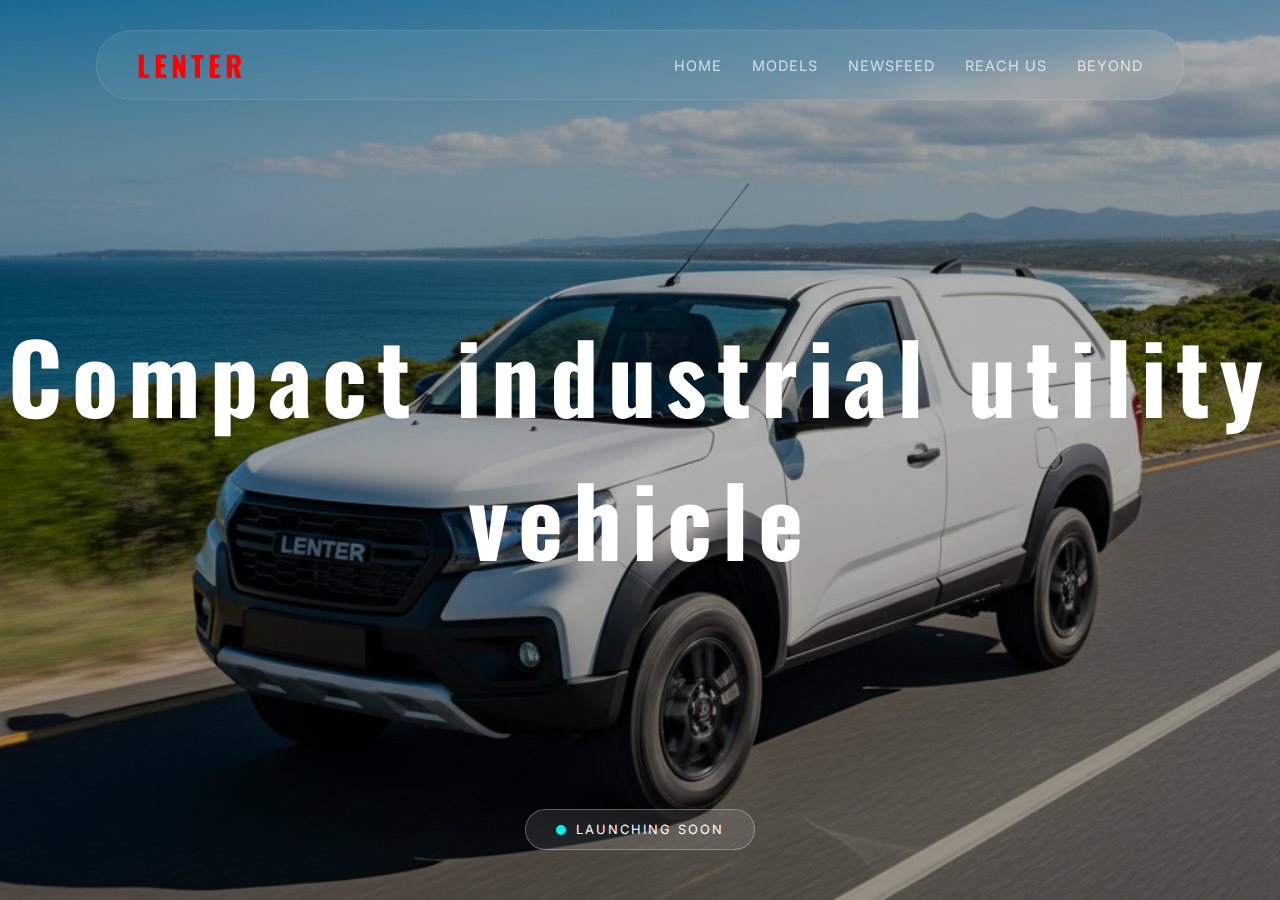
<file: index.html>
<!DOCTYPE html>
<html lang="en">
<head>
    <meta charset="UTF-8">
    <meta name="viewport" content="width=device-width, initial-scale=1.0">
    <title>LENTER Motors | Redefining Velocity</title>
    <link rel="stylesheet" href="style.css">
    <link href="https://fonts.googleapis.com/css2?family=Inter:wght@300;400;700&family=Oswald:wght@500&display=swap" rel="stylesheet">
    <link rel="icon" type="image/png" href="favicon.png">
</head>
<body>

<nav class="navbar">
    <div class="logo">LENTER</div>
    
    <div class="menu-toggle" id="mobile-menu">
        <span class="bar"></span>
        <span class="bar"></span>
        <span class="bar"></span>
    </div>

    <ul class="nav-links" id="nav-list">
        <li><a href="index.html">Home</a></li>
        <li><a href="models.html">Models</a></li>
        <li><a href="newsfeed.html">Newsfeed</a></li>
        <li><a href="reach-us.html">Reach Us</a></li>
        <li><a href="beyond.html">Beyond</a></li>
    </ul>
</nav>

    <div class="hero-slider">
        <div class="slide active" style="background-image: linear-gradient(rgba(0, 0, 0, 0.3), rgba(0, 0, 0, 0.3)), url('beachview.png');">
            <div class="hero-content">
                <h1>Compact industrial utility vehicle</h1>
                <p>
                 We are the creators of the Atlas S10—a reimagined, heavy-duty workhorse designed to fill the gap in 
                    South Africa's half-ton bakkie market. Built with modernized tech and safety, 
                    we provide clients with the "New Legend" of urban logistics.</p>
            </div>
        </div>
        <div class="slide" style="background-image: linear-gradient(rgba(0,0,0,0.3), rgba(0,0,0,0.3)), url('cityview.png');">
            <div class="hero-content">
                <h1>POWER UTILITY</h1>
                <p>The ultimate workhorse for any project.</p>
            </div>
        </div>
    <div class="slide" style="background-image: linear-gradient(rgba(0,0,0,0.3), rgba(0,0,0,0.3)), url('farm.png');">
                <div class="hero-content">
                    <h1>STRENGTH</h1>
                    <p>Achieve more for less.</p>
                </div>
            </div>

            <div class="slide" style="background-image: linear-gradient(rgba(0,0,0,0.3), rgba(0,0,0,0.3)), url('dirtroad.png');">
                <div class="hero-content">
                    <h1>RUGGED</h1>
                    <p>Built for any terrain, built for you.</p>
                </div>
            </div>

            <div class="slide" style="background-image: linear-gradient(rgba(0,0,0,0.3), rgba(0,0,0,0.3)), url('far\ rear.png');">
                <div class="hero-content">
                    <h1>Bigger Load-bed</h1>
                    <p>ATLAS - carry your world.</p>
                </div>
            </div>

            <div class="slide" style="background-image: linear-gradient(rgba(0,0,0,0.3), rgba(0,0,0,0.3)), url('muddyroad.png');">
                <div class="hero-content">
                    <h1>CLIMBER</h1>
                    <p>Whatever lies ahead, you've got the machine for it.</p>
                </div>
            </div>

            <div class="slide" style="background-image: linear-gradient(rgba(0,0,0,0.3), rgba(0,0,0,0.3)), url('custom\ back\ plumbing.png');">
                <div class="hero-content">
                    <h1>BUILT FROM NECESSITY</h1>
                    <p>To fit your needs.</p>
                </div>
            </div>

            <div class="slide" style="background-image: linear-gradient(rgba(0,0,0,0.3), rgba(0,0,0,0.3)), url('front.png');">
                <div class="hero-content">
                    <h1>STUNNING DESIGN</h1>
                    <p>Look good while you're at it.</p>
                </div>
            </div>
    </div>

    <div class="launch-badge">
        <div class="pulse-ring"></div>
        <span>Launching Soon</span>
    </div>

    <script src="script.js"></script>
</body>



</html>
</file>
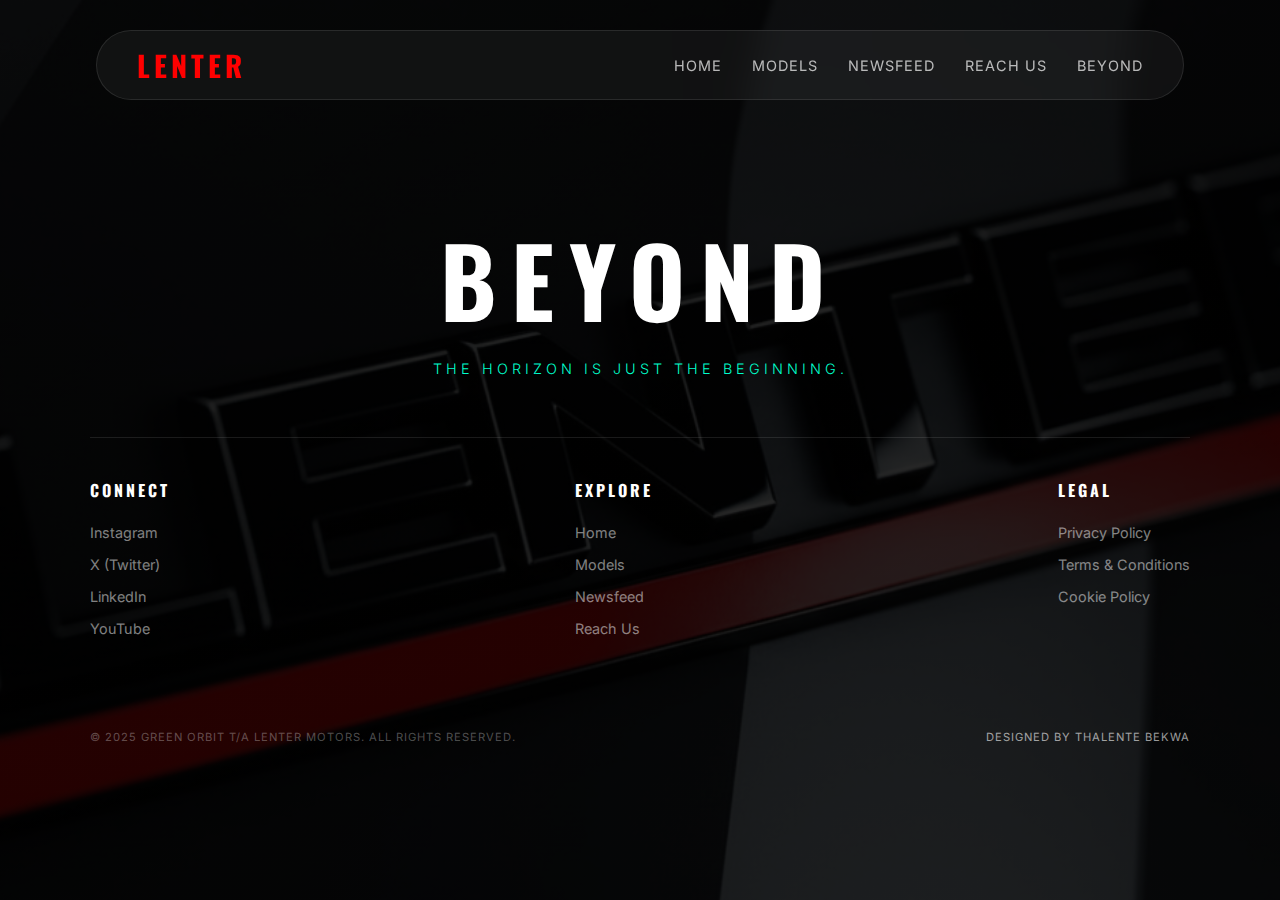
<file: beyond.html>
<!DOCTYPE html>
<html lang="en">
<head>
    <meta charset="UTF-8">
    <meta name="viewport" content="width=device-width, initial-scale=1.0">
    <title>LENTER Motors | Beyond</title>
    <link rel="stylesheet" href="style.css">
    <link href="https://fonts.googleapis.com/css2?family=Inter:wght@300;400;700&family=Oswald:wght@500&display=swap" rel="stylesheet">
</head>
<body class="beyond-page">

    <nav class="navbar">
    <div class="logo">LENTER</div>
    
    <div class="menu-toggle" id="mobile-menu">
        <span class="bar"></span>
        <span class="bar"></span>
        <span class="bar"></span>
    </div>

    <ul class="nav-links" id="nav-list">
        <li><a href="index.html">Home</a></li>
        <li><a href="models.html">Models</a></li>
        <li><a href="newsfeed.html">Newsfeed</a></li>
        <li><a href="reach-us.html">Reach Us</a></li>
        <li><a href="beyond.html">Beyond</a></li>
    </ul>
</nav>
    <main class="beyond-main">
        <div class="beyond-content">
            <section class="beyond-header">
                <h1>BEYOND</h1>
                <p class="tagline">The horizon is just the beginning.</p>
            </section>

            <div class="beyond-grid">
                <div class="beyond-col">
                    <h3>Connect</h3>
                    <ul class="social-list">
                        <li><a href="#">Instagram</a></li>
                        <li><a href="#">X (Twitter)</a></li>
                        <li><a href="#">LinkedIn</a></li>
                        <li><a href="#">YouTube</a></li>
                    </ul>
                </div>

                <div class="beyond-col">
                    <h3>Explore</h3>
                    <ul class="link-list">
                        <li><a href="index.html">Home</a></li>
                        <li><a href="models.html">Models</a></li>
                        <li><a href="newsfeed.html">Newsfeed</a></li>
                        <li><a href="reach-us.html">Reach Us</a></li>
                    </ul>
                </div>

                <div class="beyond-col">
                    <h3>Legal</h3>
                    <ul class="link-list">
                        <li><a href="#">Privacy Policy</a></li>
                        <li><a href="#">Terms & Conditions</a></li>
                        <li><a href="#">Cookie Policy</a></li>
                    </ul>
                </div>
            </div>

            <footer class="beyond-credits">
                <p>&copy; 2025 GREEN ORBIT T/A LENTER Motors. All Rights Reserved.</p>
                <p class="author">Designed by Thalente Bekwa</p>
            </footer>
        </div>
    </main>

    <script src="script.js"></script>
</body>
</html>
</file>
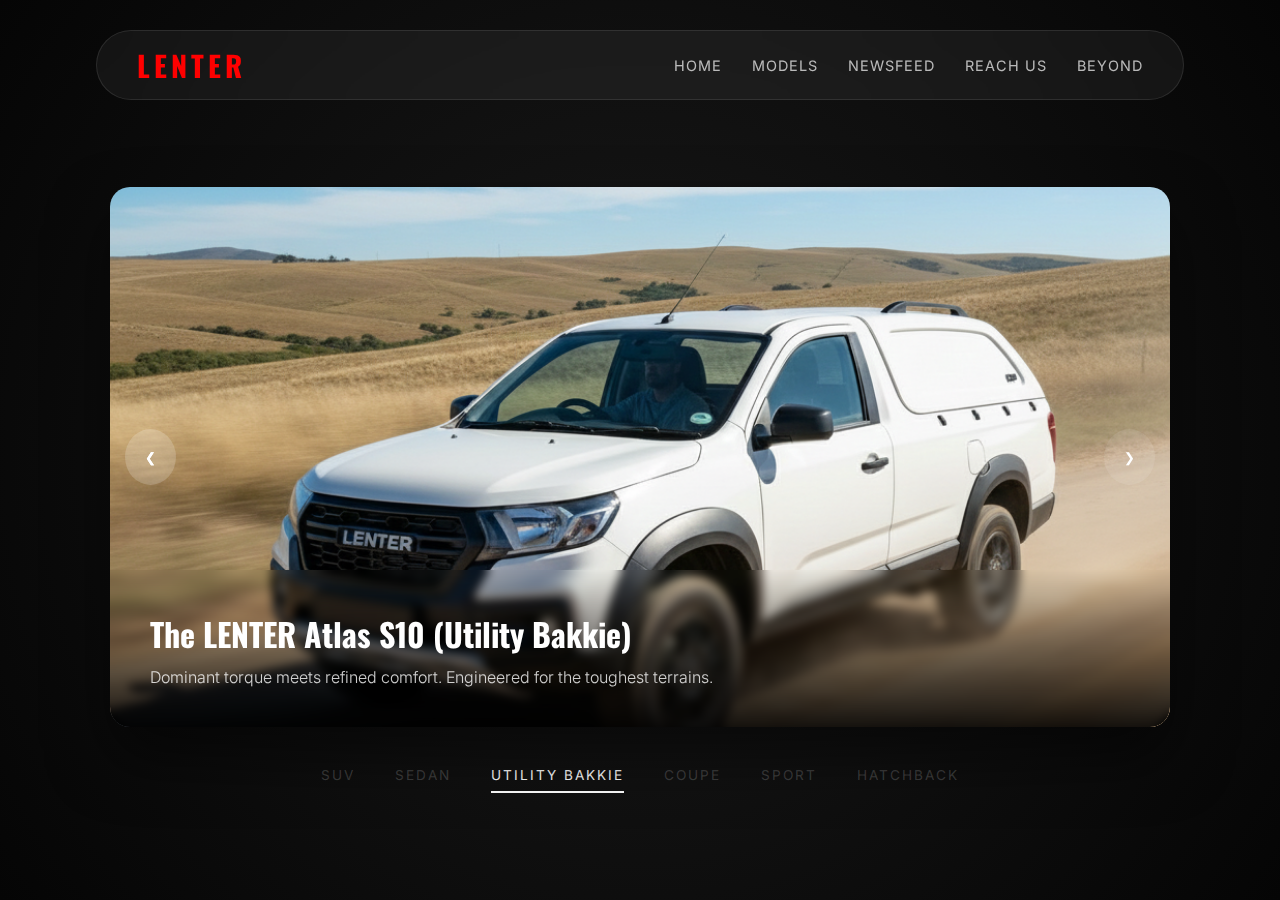
<file: models.html>
<!DOCTYPE html>
<html lang="en">
<head>
    <meta charset="UTF-8">
    <meta name="viewport" content="width=device-width, initial-scale=1.0">
    <title>LENTER Motors | Models</title>
    <link rel="stylesheet" href="style.css">
    <link href="https://fonts.googleapis.com/css2?family=Inter:wght@300;400;700&family=Oswald:wght@500&display=swap" rel="stylesheet">
</head>
<body class="models-page">

    <nav class="navbar">
    <div class="logo">LENTER</div>
    
    <div class="menu-toggle" id="mobile-menu">
        <span class="bar"></span>
        <span class="bar"></span>
        <span class="bar"></span>
    </div>

    <ul class="nav-links" id="nav-list">
        <li><a href="index.html">Home</a></li>
        <li><a href="models.html">Models</a></li>
        <li><a href="newsfeed.html">Newsfeed</a></li>
        <li><a href="reach-us.html">Reach Us</a></li>
        <li><a href="beyond.html">Beyond</a></li>
    </ul>
</nav>

    <main class="models-container">
        <div class="carousel-wrapper">
            <button class="nav-btn prev" onclick="changeModelSlide(-1)">&#10094;</button>
            
            <div class="carousel-viewport">
                <div class="model-slide active">
                    <img src="dirtroad.png" alt="LENTER Bakkie Front">
                    <div class="model-info">
                        <h2>The LENTER Atlas S10 (Utility Bakkie)</h2>
                        <p>Dominant torque meets refined comfort. Engineered for the toughest terrains.</p>
                    </div>
                </div>
                <div class="model-slide">
                    <img src="interior.png" alt="LENTER Bakkie Interior">
                    <div class="model-info">
                        <h2>Interior Mastery</h2>
                        <p>Custom seating and a 15-inch tactical display for total control.</p>
                    </div>
                </div>
                <div class="model-slide">
                    <img src="rear end.png" alt="LENTER Bakkie Interior">
                    <div class="model-info">
                        <h2>Bigger Loadbed</h2>
                        <p>Carry your world.</p>
                    </div>
                </div>

            </div>

            <!--<button class="nav-btn next" onclick="changeModelSlide(1)">&#10095;</button>-->
            <button class="nav-btn prev" onclick="changeModelSlide(-1)">&#10094;</button>
            <button class="nav-btn next" onclick="changeModelSlide(1)">&#10095;</button>
        </div>

        <nav class="model-selector">
            <a href="#" class="disabled">SUV</a>
            <a href="#" class="disabled">Sedan</a>
            <a href="#" class="active-category">Utility Bakkie</a>
            <a href="#" class="disabled">Coupe</a>
            <a href="#" class="disabled">Sport</a>
            <a href="#" class="disabled">Hatchback</a>
        </nav>
    </main>

    <script src="script.js"></script>
</body>
</html>
</file>
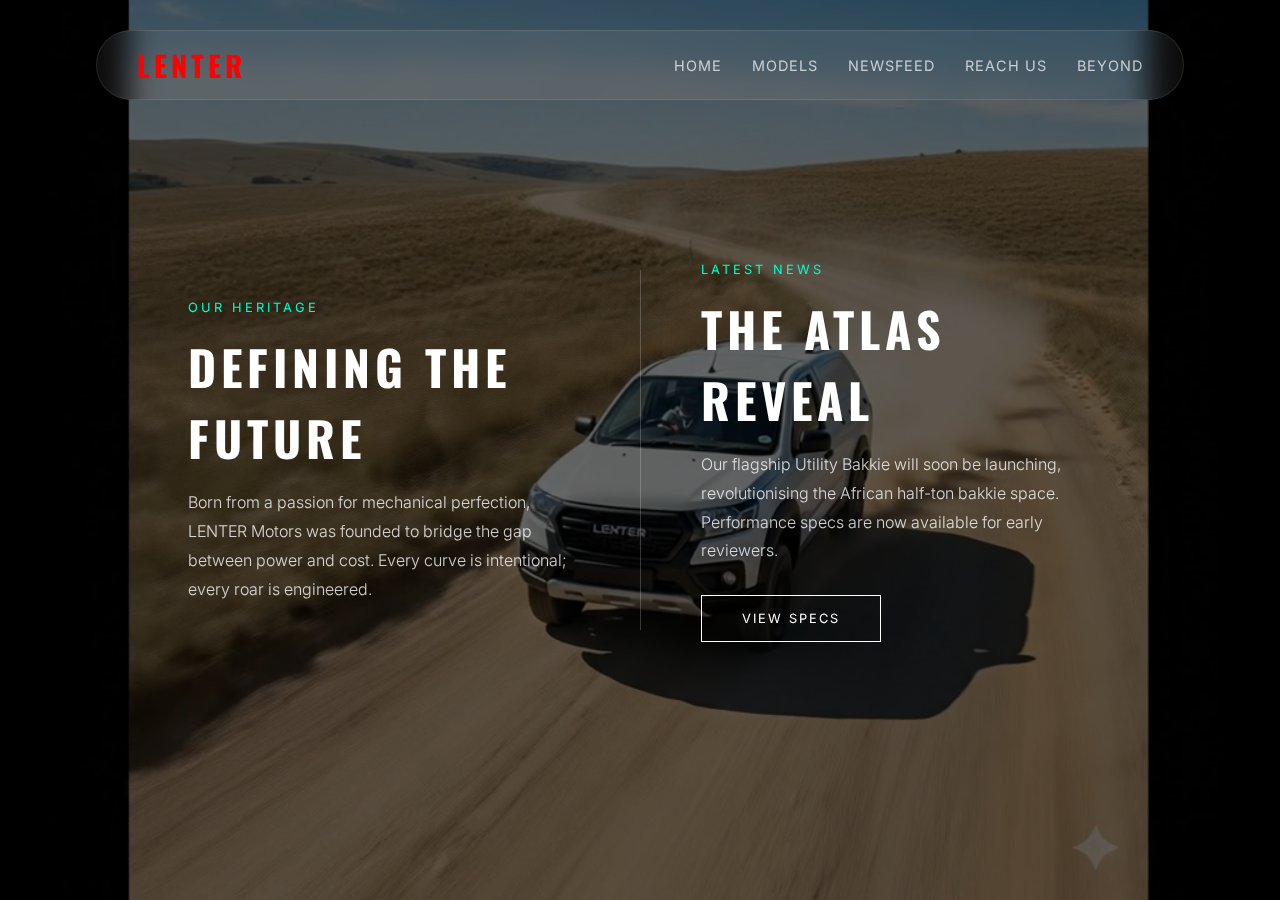
<file: newsfeed.html>
<!DOCTYPE html>
<html lang="en">
<head>
    <meta charset="UTF-8">
    <meta name="viewport" content="width=device-width, initial-scale=1.0">
    <title>LENTER Motors | Newsfeed & Heritage</title>
    <link rel="stylesheet" href="style.css">
    <link href="https://fonts.googleapis.com/css2?family=Inter:wght@300;400;700&family=Oswald:wght@500&display=swap" rel="stylesheet">
</head>
<body class="news-page">

    <div class="video-container">
        <video autoplay muted loop playsinline id="bg-video">
            <source src="video.mp4" type="video/mp4">
        </video>
        <div class="video-overlay"></div>
    </div>

   <nav class="navbar">
    <div class="logo">LENTER</div>
    
    <div class="menu-toggle" id="mobile-menu">
        <span class="bar"></span>
        <span class="bar"></span>
        <span class="bar"></span>
    </div>

    <ul class="nav-links" id="nav-list">
        <li><a href="index.html">Home</a></li>
        <li><a href="models.html">Models</a></li>
        <li><a href="newsfeed.html">Newsfeed</a></li>
        <li><a href="reach-us.html">Reach Us</a></li>
        <li><a href="beyond.html">Beyond</a></li>
    </ul>
</nav>
    <main class="split-section">
        <div class="side left-side">
            <div class="content-box">
                <span class="label">Our Heritage</span>
                <h2>DEFINING THE FUTURE</h2>
                <p>Born from a passion for mechanical perfection, LENTER Motors was founded to bridge the gap between power and cost. Every curve is intentional; every roar is engineered.</p>
            </div>
        </div>

        <div class="middle-line"></div>

        <div class="side right-side">
            <div class="content-box">
                <span class="label">Latest News</span>
                <h2>THE ATLAS REVEAL</h2>
                <p>Our flagship Utility Bakkie will soon be launching, revolutionising the African half-ton bakkie space. Performance specs are now available for early reviewers.</p>
                <a href="specs.html" class="specs-btn">View Specs</a>
            </div>
        </div>
    </main>

    <script src="script.js"></script>
</body>
</html>
</file>
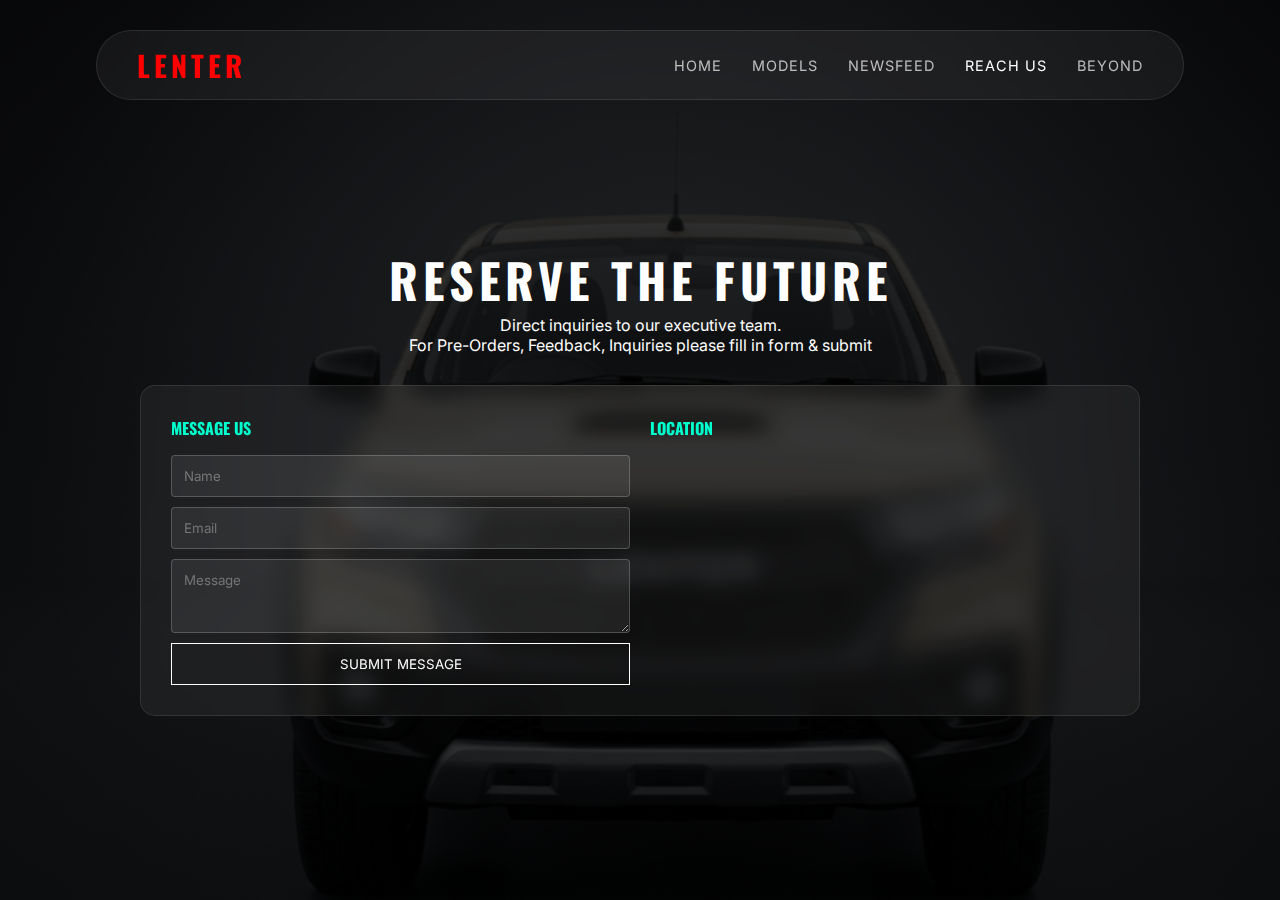
<file: reach-us.html>
<!DOCTYPE html>
<html lang="en">
<head>
    <meta charset="UTF-8">
    <meta name="viewport" content="width=device-width, initial-scale=1.0">
    <title>LENTER Motors | Reach Us</title>
    <link rel="stylesheet" href="style.css">
    <link href="https://fonts.googleapis.com/css2?family=Inter:wght@300;400;700&family=Oswald:wght@500&display=swap" rel="stylesheet">
</head>
<body class="reach-page">

    <nav class="navbar">
        <div class="logo">LENTER</div>
        <div class="menu-toggle" id="mobile-menu">
            <span class="bar"></span>
            <span class="bar"></span>
            <span class="bar"></span>
        </div>
        <ul class="nav-links" id="nav-list">
            <li><a href="index.html">Home</a></li>
            <li><a href="models.html">Models</a></li>
            <li><a href="newsfeed.html">Newsfeed</a></li>
            <li><a href="reach-us.html" class="active">Reach Us</a></li>
            <li><a href="beyond.html">Beyond</a></li>
        </ul>
    </nav>

    <div class="reach-wrapper">
        <div class="preorder-box">
            <h1>RESERVE THE FUTURE</h1>
            <p>Direct inquiries to our executive team.</p>
            <p2>For Pre-Orders, Feedback, Inquiries please fill in form & submit</p2>
            <!--<form action="https://formspree.io/f/xbdrgpoo" method="POST" style="display:inline;">
    <input type="hidden" name="Inquiry Type" value="Pre-Order Interest">
    <button type="submit" class="preorder-btn" id="preorderBtn" onclick="confirmPreorder(event)">
        Pre-Order Now
    </button>
</form>-->
        </div>

        <div class="reach-grid">
            <div class="grid-item form-container">
                <h3>Message Us</h3>
                <!--<form action="https://formspree.io/f/thalentebekwa914@gmail.com" method="POST" id="contactForm">-->
                    <form action="https://formspree.io/f/xbdrgpoo" method="POST" id="contactForm">
    <input type="text" name="Full Name" placeholder="Name" required>
    <input type="email" name="Email" placeholder="Email" required>
    <textarea name="Message" placeholder="Message" rows="3" required></textarea>
    <button type="submit" id="submitBtn">Submit Message</button>
</form>
                </form>
            </div>

            <div class="grid-item map-container">
                <h3>Location</h3>
                <div class="map-box">
                   <!-- <iframe src="https://www.google.com/maps/embed?pb=!1m18!1m12!1m3!1d3405.0123!2d18.4233!3d-33.9249!2m3!1f0!2f0!3f0!3m2!1i1024!2i768!4f13.1!3m3!1m2!1s0x0%3A0x0!2zMzPCsDU1JzI5LjYiUyAxOMKwMjUnMjMuOSJF!5e0!3m2!1sen!2sza!4v1625000000000" allowfullscreen="" loading="lazy"></iframe>-->
                    <iframe src="https://www.google.com/maps/embed?pb=!1m18!1m12!1m3!1d3333.30633880942!2d25.576010475709865!3d-33.89620787321616!2m3!1f0!2f0!3f0!3m2!1i1024!2i768!4f13.1!3m3!1m2!1s0x1e7ad41bb2f905d3%3A0xb6cb14cddc7ae755!2sStruanway%2C%20Gqeberha%2C%206200!5e1!3m2!1sen!2sza!4v1766244567370!5m2!1sen!2sza" width="600" height="450" style="border:0;" allowfullscreen="" loading="lazy" referrerpolicy="no-referrer-when-downgrade"></iframe>
                </div>
            </div>
        </div>
    </div>

    <script src="script.js"></script>
</body>
</html>
</file>
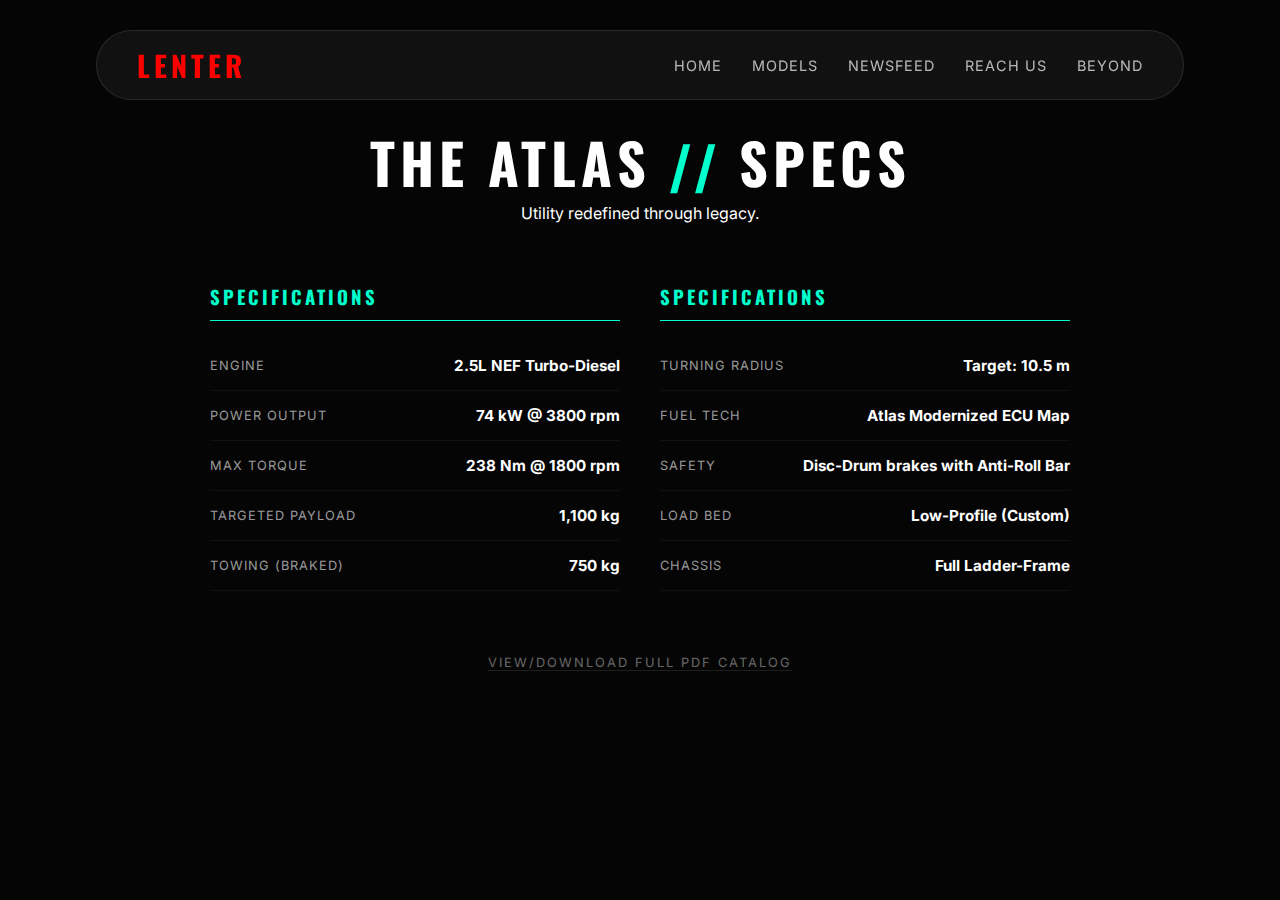
<file: specs.html>
<!DOCTYPE html>
<html lang="en">
<head>
    <meta charset="UTF-8">
    <meta name="viewport" content="width=device-width, initial-scale=1.0">
    <title>LENTER Motors | Technical Specs</title>
    <link rel="stylesheet" href="style.css">
    <link href="https://fonts.googleapis.com/css2?family=Inter:wght@300;400;700&family=Oswald:wght@500&display=swap" rel="stylesheet">
</head>
<body class="specs-page">

    <nav class="navbar">
        <div class="logo">LENTER</div>
        <div class="menu-toggle" id="mobile-menu">
            <span class="bar"></span><span class="bar"></span><span class="bar"></span>
        </div>
        <ul class="nav-links" id="nav-list">
            <li><a href="index.html">Home</a></li>
            <li><a href="models.html">Models</a></li>
            <li><a href="newsfeed.html">Newsfeed</a></li>
            <li><a href="reach-us.html">Reach Us</a></li>
            <li><a href="beyond.html">Beyond</a></li>
        </ul>
    </nav>

    <main class="specs-container">
        <header class="specs-header">
            <h1>THE ATLAS <span class="accent">//</span> SPECS</h1>
            <p>Utility redefined through legacy.</p>
        </header>

        <div class="specs-grid">
            <div class="spec-group">
                <h3>SPECIFICATIONS</h3>
                <table>
                    <tr><td>Engine</td><td>2.5L NEF Turbo-Diesel</td></tr>
                    <tr><td>Power Output</td><td>74 kW @ 3800 rpm</td></tr>
                    <tr><td>Max Torque</td><td>238 Nm @ 1800 rpm</td></tr>
                    <tr><td>Targeted Payload</td><td>1,100 kg</td></tr>
                    <tr><td>Towing (Braked)</td><td>750 kg</td></tr>
                </table>
            </div>

            <div class="spec-group">
                <h3>SPECIFICATIONS</h3>
                <table>
                    <tr><td>Turning Radius</td><td>Target: 10.5 m</td></tr>
                    <tr><td>Fuel Tech</td><td>Atlas Modernized ECU Map</td></tr>
                    <tr><td>Safety</td><td>Disc-Drum brakes with Anti-Roll Bar</td></tr>
                    <tr><td>Load Bed</td><td>Low-Profile (Custom)</td></tr>
                    <tr><td>Chassis</td><td>Full Ladder-Frame</td></tr>
                </table>
            </div>
        </div>

        <div class="specs-action">
            <a href="LENTER Atlas S10 Spec Sheet.pdf" target="_blank" class="download-link">VIEW/Download Full PDF Catalog</a>
        </div>
    </main>

    <script src="script.js"></script>
</body>

</html>
</file>
<file: style.css>
* {
    margin: 0;
    padding: 0;
    box-sizing: border-box;
    font-family: 'Inter', sans-serif;
}

body {
    background-color: #050505;
    color: #fff;
    /* Change 'hidden' to 'auto' or 'initial' to allow scrolling */
    overflow-x: hidden; /* Prevents horizontal shaking */
    overflow-y: auto;   /* Allows vertical scrolling */
    scroll-behavior: smooth;
}

/* --- Navbar Responsive Logic --- */

/* Desktop remains the same as before, but ensure nav-links is visible */
.menu-toggle {
    display: none; /* Hidden on desktop */
    cursor: pointer;
    flex-direction: column;
    gap: 6px;
}

.bar {
    width: 25px;
    height: 2px;
    background-color: #fff;
    transition: 0.3s;
}

/* Tablet & Mobile Styles */
@media (max-width: 900px) {
    .menu-toggle {
        display: flex; /* Show burger icon */
        z-index: 1001;
    }

    .nav-links {
        position: fixed;
        top: 0;
        right: -100%; /* Initially hidden off-screen */
        height: 100vh;
        width: 70%;
        background: rgba(0, 0, 0, 0.95);
        backdrop-filter: blur(20px);
        flex-direction: column;
        align-items: center;
        justify-content: center;
        transition: 0.5s ease;
        gap: 30px;
        z-index: 1000;
        border-left: 1px solid rgba(255, 255, 255, 0.1);
    }

    /* When menu is toggled open */
    .nav-links.active {
        right: 0;
    }

    /* Burger Icon Animation to "X" */
    .menu-toggle.is-active .bar:nth-child(1) {
        transform: translateY(8px) rotate(45deg);
    }
    .menu-toggle.is-active .bar:nth-child(2) {
        opacity: 0;
    }
    .menu-toggle.is-active .bar:nth-child(3) {
        transform: translateY(-8px) rotate(-45deg);
    }
}

/* Floating Navbar */
.navbar {
    position: fixed;
    top: 30px;
    left: 50%;
    transform: translateX(-50%);
    width: 85%;
    max-width: 1200px;
    height: 70px;
    background: rgba(255, 255, 255, 0.05);
    backdrop-filter: blur(15px);
    border: 1px solid rgba(255, 255, 255, 0.1);
    border-radius: 50px;
    display: flex;
    justify-content: space-between;
    align-items: center;
    padding: 0 40px;
    z-index: 1000;
    transition: all 0.4s ease;
}

.logo {
    font-family: 'Oswald', sans-serif;
    font-size: 1.8rem;
    letter-spacing: 4px;
    font-weight: 1000;
    color: red;
}

.nav-links {
    display: flex;
    list-style: none;
}

.nav-links li {
    margin-left: 30px;
}

.nav-links a {
    text-decoration: none;
    color: rgba(255, 255, 255, 0.7);
    font-size: 0.9rem;
    font-weight: 400;
    text-transform: uppercase;
    letter-spacing: 1px;
    transition: 0.3s;
}

.nav-links a:hover, .nav-links a.active {
    color: #fff;
}
/* --- Navbar Responsive Logic --- */

/* Desktop remains the same as before, but ensure nav-links is visible */
.menu-toggle {
    display: none; /* Hidden on desktop */
    cursor: pointer;
    flex-direction: column;
    gap: 6px;
}

.bar {
    width: 25px;
    height: 2px;
    background-color: #fff;
    transition: 0.3s;
}

/* Tablet & Mobile Styles */
@media (max-width: 900px) {
    .menu-toggle {
        display: flex; /* Show burger icon */
        z-index: 1001;
    }

    .nav-links {
        position: fixed;
        top: 0;
        right: -100%; /* Initially hidden off-screen */
        height: 100vh;
        width: 70%;
        background: rgba(0, 0, 0, 0.95);
        backdrop-filter: blur(20px);
        flex-direction: column;
        align-items: center;
        justify-content: center;
        transition: 0.5s ease;
        gap: 30px;
        z-index: 1000;
        border-left: 1px solid rgba(255, 255, 255, 0.1);
    }

    /* When menu is toggled open */
    .nav-links.active {
        right: 0;
    }

    /* Burger Icon Animation to "X" */
    .menu-toggle.is-active .bar:nth-child(1) {
        transform: translateY(8px) rotate(45deg);
    }
    .menu-toggle.is-active .bar:nth-child(2) {
        opacity: 0;
    }
    .menu-toggle.is-active .bar:nth-child(3) {
        transform: translateY(-8px) rotate(-45deg);
    }
}


/* Hero Slider */
/* Change this */
.hero-slider {
    position: relative;
    height: 100vh; /* Keep this as is for the splash look */
    width: 100%;
}

/* Ensure the body of the home page isn't locked */
.home-body { /* If you added a class to the body */
    overflow-y: auto !important;
}

.slide {
    position: absolute;
    top: 0;
    left: 0;
    width: 100%;
    height: 100%;
    background-size: cover;
    background-position: center;
    opacity: 0;
    transition: opacity 1.5s ease-in-out;
    display: flex;
    align-items: center;
    justify-content: center;
    text-align: center;
}

.slide.active {
    opacity: 1;
}

.hero-content h1 {
    font-family: 'Oswald', sans-serif;
    font-size: clamp(3rem, 8vw, 6rem);
    letter-spacing: 10px;
    margin-bottom: 20px;
    transform: translateY(30px);
    animation: fadeInUp 1s forwards 0.5s;
}

.hero-content p {
    font-size: 1.2rem;
    letter-spacing: 2px;
    font-weight: 300;
    opacity: 0;
    animation: fadeInUp 1s forwards 0.8s;
}

/* Animations */
@keyframes fadeInUp {
    to {
        opacity: 1;
        transform: translateY(0);
    }
}

/* Launching Soon Badge */
.launch-badge {
    position: absolute;
    bottom: 50px;
    left: 50%;
    transform: translateX(-50%);
    padding: 12px 30px;
    background: rgba(255, 255, 255, 0.1);
    border-radius: 30px;
    border: 1px solid rgba(255, 255, 255, 0.3);
    font-size: 0.8rem;
    text-transform: uppercase;
    letter-spacing: 2px;
    display: flex;
    align-items: center;
    gap: 10px;
}

.pulse-ring {
    width: 10px;
    height: 10px;
    background: #00f1f1;
    border-radius: 50%;
    box-shadow: 0 0 0 rgba(0, 189, 223, 0.4);
    animation: pulse 2s infinite;
}

@keyframes pulse {
    0% { transform: scale(0.95); box-shadow: 0 0 0 0 rgba(0, 204, 255, 0.7); }
    70% { transform: scale(1); box-shadow: 0 0 0 10px rgba(0, 255, 204, 0); }
    100% { transform: scale(0.95); box-shadow: 0 0 0 0 rgba(0, 255, 204, 0); }
}


/* MODELS PAGE */

/* Models Page Layout */
.models-page {
    background: radial-gradient(circle at center, #1a1a1a 0%, #050505 100%);
    height: 100vh;
    display: flex;
    flex-direction: column;
    justify-content: center;
    align-items: center;
}

.models-container {
    width: 100%;
    max-width: 1100px;
    padding: 20px;
    margin-top: 80px;
}

/* Carousel Styling */
.carousel-wrapper {
    position: relative;
    width: 100%;
    height: 60vh;
    border-radius: 20px;
    overflow: hidden;
    box-shadow: 0 30px 60px rgba(0,0,0,0.5);
}

.carousel-viewport {
    width: 100%;
    height: 100%;
}

.model-slide {
    position: absolute;
    width: 100%;
    height: 100%;
    opacity: 0;
    transition: opacity 0.8s ease;
}

.model-slide.active {
    opacity: 1;
}

.model-slide img {
    width: 100%;
    height: 100%;
    object-fit: cover;
}

/* Glassmorphism Info Overlay */
.model-info {
    position: absolute;
    bottom: 0;
    left: 0;
    width: 100%;
    padding: 40px;
    background: linear-gradient(transparent, rgba(0,0,0,0.9));
    backdrop-filter: blur(5px);
}

.model-info h2 {
    font-family: 'Oswald', sans-serif;
    font-size: 2rem;
    margin-bottom: 10px;
    color: #fff;
}

.model-info p {
    color: rgba(255,255,255,0.8);
    font-weight: 300;
}

/* Navigation Buttons */
.nav-btn {
    position: absolute;
    top: 50%;
    transform: translateY(-50%);
    background: rgba(255,255,255,0.1);
    border: none;
    color: white;
    padding: 20px;
    cursor: pointer;
    z-index: 10;
    transition: 0.3s;
    border-radius: 50%;
    margin: 0 15px;
}

.nav-btn:hover {
    background: rgba(255,255,255,0.3);
}

.next { right: 0; }
.prev { left: 0; }

/* Sub-category Navbar */
.model-selector {
    display: flex;
    justify-content: center;
    gap: 40px;
    margin-top: 40px;
}

.model-selector a {
    text-decoration: none;
    font-size: 0.85rem;
    text-transform: uppercase;
    letter-spacing: 2px;
    padding-bottom: 8px;
    transition: 0.3s;
}

.active-category {
    color: #fff;
    border-bottom: 2px solid #fff;
}

.disabled {
    color: rgba(255,255,255,0.2);
    cursor: not-allowed;
    pointer-events: none; /* Disables clicking */
}


/* NEEWSFEED PAGE */

/* Newsfeed Page Specifics */
/* Update the .news-page class */
.news-page {
    min-height: 100vh; /* Change from 'height' to 'min-height' */
    overflow-y: auto;   /* Ensure this is auto */
}

/* Update the split section */
.split-section {
    display: flex;
    min-height: 100vh; /* Change from 'height' to 'min-height' */
    align-items: center;
    padding: 100px 10%; /* Added top padding so it doesn't hide under navbar */
    position: relative;
    z-index: 1;
}

/* Background Video Styling */
.video-container {
    position: fixed;
    top: 0;
    left: 0;
    width: 100%;
    height: 100%;
    z-index: -1;
}

#bg-video {
    width: 100%;
    height: 100%;
    object-fit: cover;
}

.video-overlay {
    position: absolute;
    top: 0;
    left: 0;
    width: 100%;
    height: 100%;
    background: rgba(0, 0, 0, 0.6); /* Darkens video for text readability */
}

/* Split Section Layout */
.split-section {
    display: flex;
    height: 100vh;
    align-items: center;
    padding: 0 10%;
    position: relative;
    z-index: 1;
}

.side {
    flex: 1;
    padding: 0 60px;
    display: flex;
    flex-direction: column;
    justify-content: center;
}

.content-box h2 {
    font-family: 'Oswald', sans-serif;
    font-size: 3rem;
    letter-spacing: 5px;
    margin: 15px 0;
}

.content-box p {
    font-weight: 300;
    line-height: 1.8;
    color: rgba(255, 255, 255, 0.8);
    max-width: 450px;
}

.label {
    text-transform: uppercase;
    letter-spacing: 3px;
    font-size: 0.8rem;
    color: #00ffcc; /* Accent color */
}

/* Vertical Divider */
.middle-line {
    width: 1px;
    height: 40%;
    background: rgba(255, 255, 255, 0.2);
}

/* View Specs Button */
.specs-btn {
    display: inline-block;
    margin-top: 30px;
    padding: 15px 40px;
    border: 1px solid #fff;
    color: #fff;
    text-decoration: none;
    text-transform: uppercase;
    letter-spacing: 2px;
    font-size: 0.8rem;
    transition: all 0.3s ease;
    background: transparent;
}

.specs-btn:hover {
    background: #fff;
    color: #000;
}

/* Responsive fix for Split Layout */
@media (max-width: 768px) {
    .split-section {
        flex-direction: column;
        text-align: center;
        padding-top: 100px;
    }
    .middle-line {
        width: 50%;
        height: 1px;
        margin: 40px 0;
    }
    .side {
        padding: 0;
    }
}

/* Reach Us */

/* Ensure content stays within 100vh 
.reach-container-fluid {
    height: 100vh;
    display: flex;
    flex-direction: column;
    justify-content: center;
    padding: 80px 5% 20px; /* Space for navbar 
    overflow: hidden;
}

.preorder-compact {
    text-align: center;
    margin-bottom: 2vh;
}

.preorder-compact h1 {
    font-size: 2.5rem;
    letter-spacing: 15px;
    margin-bottom: 10px;
}

.compact-grid {
    display: flex;
    background: rgba(0, 0, 0, 0.4);
    backdrop-filter: blur(10px);
    border-radius: 15px;
    padding: 20px;
    height: 55vh; /* Fixed height to prevent scrolling 
    gap: 30px;
    border: 1px solid rgba(255,255,255,0.1);
}

.form-box, .map-box { flex: 1; display: flex; flex-direction: column; }

#contactForm input, #contactForm textarea {
    padding: 10px;
    margin-bottom: 10px;
    font-size: 0.9rem;
}

.map-frame {
    flex-grow: 1;
    border-radius: 10px;
    overflow: hidden;
    filter: grayscale(1) invert(0.9);
} */

/* Base Page Styling */
.reach-page {
    background: linear-gradient(rgba(0,0,0,0.8), rgba(0,0,0,0.8)), 
                url('front.png');
    background-size: cover;
    background-position: center;
    color: #fff;
    min-height: 100vh;
    display: flex;
    align-items: center;
    justify-content: center;
    padding: 80px 20px 20px 20px; /* Space for fixed navbar */
}

.reach-wrapper {
    width: 100%;
    max-width: 1000px;
    display: flex;
    flex-direction: column;
    gap: 30px;
}

/* Pre-order Section */
.preorder-box {
    text-align: center;
}

.preorder-box h1 {
    font-family: 'Oswald', sans-serif;
    font-size: clamp(1.8rem, 5vw, 3rem);
    letter-spacing: 5px;
}

.preorder-btn {
    display: inline-block;
    margin-top: 15px;
    padding: 12px 35px;
    background: #fff;
    color: #000;
    text-decoration: none;
    font-weight: bold;
    text-transform: uppercase;
    font-size: 0.8rem;
    border-radius: 4px;
    transition: 0.3s ease;
}

/* Grid System */
.reach-grid {
    display: flex;
    flex-wrap: wrap; /* Critical for multi-device */
    gap: 20px;
    background: rgba(255, 255, 255, 0.05);
    backdrop-filter: blur(10px);
    padding: 30px;
    border-radius: 15px;
    border: 1px solid rgba(255, 255, 255, 0.1);
}

.grid-item {
    flex: 1 1 400px; /* Grows to fill, but stacks if less than 400px */
}

.grid-item h3 {
    font-family: 'Oswald', sans-serif;
    text-transform: uppercase;
    margin-bottom: 15px;
    font-size: 1rem;
    color: #00ffcc;
}

/* Form Styles */
#contactForm {
    display: flex;
    flex-direction: column;
    gap: 10px;
}

#contactForm input, #contactForm textarea {
    padding: 12px;
    background: rgba(255,255,255,0.08);
    border: 1px solid rgba(255,255,255,0.2);
    color: #fff;
    border-radius: 4px;
    outline: none;
}

#submitBtn {
    padding: 12px;
    background: transparent;
    border: 1px solid #fff;
    color: #fff;
    cursor: pointer;
    text-transform: uppercase;
    transition: 0.3s;
}

/* Map Styling */
.map-box {
    height: 200px;
    border-radius: 8px;
    overflow: hidden;
    filter: grayscale(1) invert(0.9) contrast(1.2); /* Sleek dark map */
}

.map-box iframe {
    width: 100%;
    height: 100%;
    border: none;
}

/* Success State */
.btn-success {
    background: #28a745 !important;
    border-color: #28a745 !important;
    color: #fff !important;
}

/* Mobile Adjustments */
@media (max-width: 600px) {
    .reach-page { padding-top: 100px; }
    .reach-grid { padding: 20px; }
    .map-box { height: 150px; }
}


/* Beyond Page Styling */
.beyond-page {
    background: linear-gradient(rgba(0,0,0,0.85), rgba(0,0,0,0.85)), 
                url('lenter\ logo.png');
    background-size: cover;
    background-position: center;
    height: 100vh;
    display: flex;
    align-items: center;
    justify-content: center;
    overflow: hidden; /* No scrolling needed here */
}

.beyond-main {
    width: 90%;
    max-width: 1100px;
    margin-top: 50px;
}

.beyond-header {
    text-align: center;
    margin-bottom: 60px;
}

.beyond-header h1 {
    font-family: 'Oswald', sans-serif;
    font-size: clamp(3rem, 10vw, 6rem);
    letter-spacing: 15px;
    margin-bottom: 10px;
}

.beyond-header .tagline {
    font-weight: 300;
    letter-spacing: 4px;
    text-transform: uppercase;
    color: #00ffcc;
    font-size: 0.9rem;
}

/* Grid Layout */
.beyond-grid {
    display: flex;
    justify-content: space-between;
    gap: 40px;
    border-top: 1px solid rgba(255, 255, 255, 0.1);
    padding-top: 40px;
}

.beyond-col h3 {
    font-family: 'Oswald', sans-serif;
    text-transform: uppercase;
    letter-spacing: 3px;
    margin-bottom: 20px;
    font-size: 1rem;
    color: #fff;
}

.beyond-col ul {
    list-style: none;
}

.beyond-col ul li {
    margin-bottom: 12px;
}

.beyond-col a {
    text-decoration: none;
    color: rgba(255, 255, 255, 0.5);
    font-size: 0.9rem;
    transition: 0.3s;
}

.beyond-col a:hover {
    color: #fff;
    padding-left: 8px; /* Subtle movement effect */
}

/* Credits Footer */
.beyond-credits {
    margin-top: 80px;
    display: flex;
    justify-content: space-between;
    font-size: 0.7rem;
    color: rgba(255, 255, 255, 0.3);
    text-transform: uppercase;
    letter-spacing: 1px;
}

.author {
    color: rgba(255, 255, 255, 0.6);
}

/* Mobile Responsiveness */
@media (max-width: 768px) {
    .beyond-page {
        height: auto;
        padding: 120px 20px 40px 20px;
        overflow-y: auto;
    }
    .beyond-grid {
        flex-direction: column;
        text-align: center;
    }
    .beyond-credits {
        flex-direction: column;
        gap: 10px;
        text-align: center;
    }
}


/* Specs Page Styling */
.specs-page {
    background: #050505;
    color: #fff;
    min-height: 100vh;
    padding-top: 120px;
}

.specs-container {
    max-width: 900px;
    margin: 0 auto;
    padding: 0 20px 60px 20px;
}

.specs-header {
    text-align: center;
    margin-bottom: 60px;
}

.specs-header h1 {
    font-family: 'Oswald', sans-serif;
    font-size: clamp(2rem, 6vw, 3.5rem);
    letter-spacing: 5px;
}

.accent { color: #00ffcc; }

.specs-grid {
    display: grid;
    grid-template-columns: repeat(auto-fit, minmax(300px, 1fr));
    gap: 40px;
}

.spec-group h3 {
    font-family: 'Oswald', sans-serif;
    text-transform: uppercase;
    letter-spacing: 3px;
    border-bottom: 1px solid #00ffcc;
    padding-bottom: 10px;
    margin-bottom: 20px;
    color: #00ffcc;
}

table {
    width: 100%;
    border-collapse: collapse;
}

td {
    padding: 15px 0;
    border-bottom: 1px solid rgba(255,255,255,0.05);
    font-size: 0.95rem;
}

td:last-child {
    text-align: right;
    font-weight: 700;
    color: #fff;
}

td:first-child {
    color: rgba(255,255,255,0.6);
    text-transform: uppercase;
    font-size: 0.8rem;
    letter-spacing: 1px;
}

.specs-action {
    text-align: center;
    margin-top: 60px;
}

.download-link {
    color: rgba(255,255,255,0.4);
    text-decoration: none;
    font-size: 0.8rem;
    text-transform: uppercase;
    letter-spacing: 2px;
    border-bottom: 1px solid rgba(255,255,255,0.1);
    transition: 0.3s;
}

.download-link:hover {
    color: #fff;
    border-color: #fff;

}

.email {
color: #00ffcc;
font-weight: 300;
}
</file>
